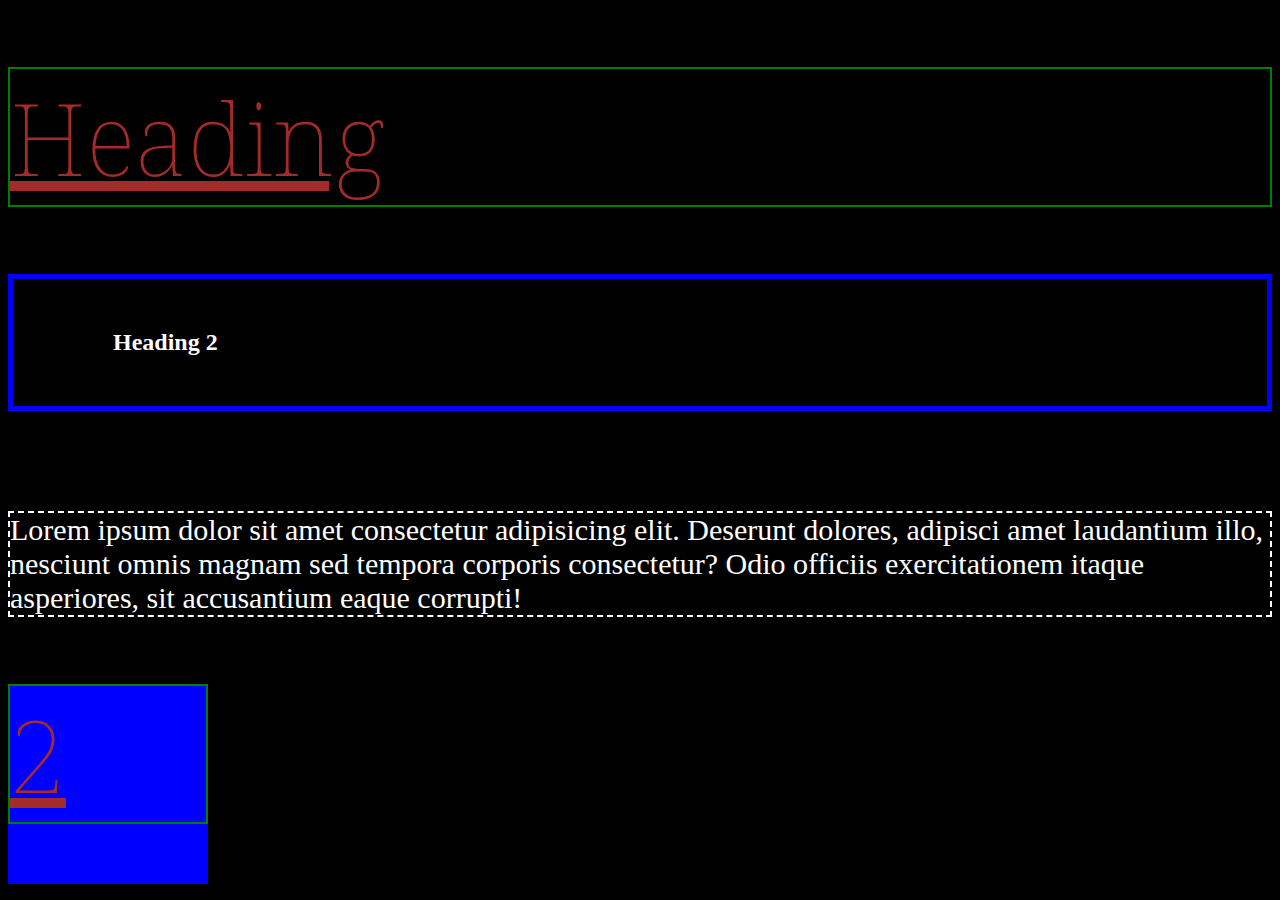
<file: Day 1/index.html>
<!DOCTYPE html>
<html lang="en">

<head>
    <meta charset="UTF-8">
    <meta http-equiv="X-UA-Compatible" content="IE=edge">
    <meta name="viewport" content="width=device-width, initial-scale=1.0">
    <title>CodeBooth BootCamp</title>
    <link rel="stylesheet" href="./css/style.css">
    <link rel="preconnect" href="https://fonts.gstatic.com">
<link href="https://fonts.googleapis.com/css2?family=Noto+Serif:ital,wght@1,700&display=swap" rel="stylesheet">

</head>

<body>

    <h1>Heading</h1>
    <h2>Heading 2</h2>



    <p>Lorem ipsum dolor sit amet consectetur adipisicing elit. Deserunt dolores, adipisci amet laudantium illo,
        nesciunt omnis magnam sed tempora corporis consectetur? Odio officiis exercitationem itaque asperiores, sit
        accusantium eaque corrupti!</p>


    <!-- Css Box Properties -->
    <!-- 1. Padding -->
    <!-- 2. Margin -->
    <!-- 3. Border -->

    <!-- Flex  -->

    <div class="box">
        <h1>2</h1>
    </div>




</body>

</html>
</file>
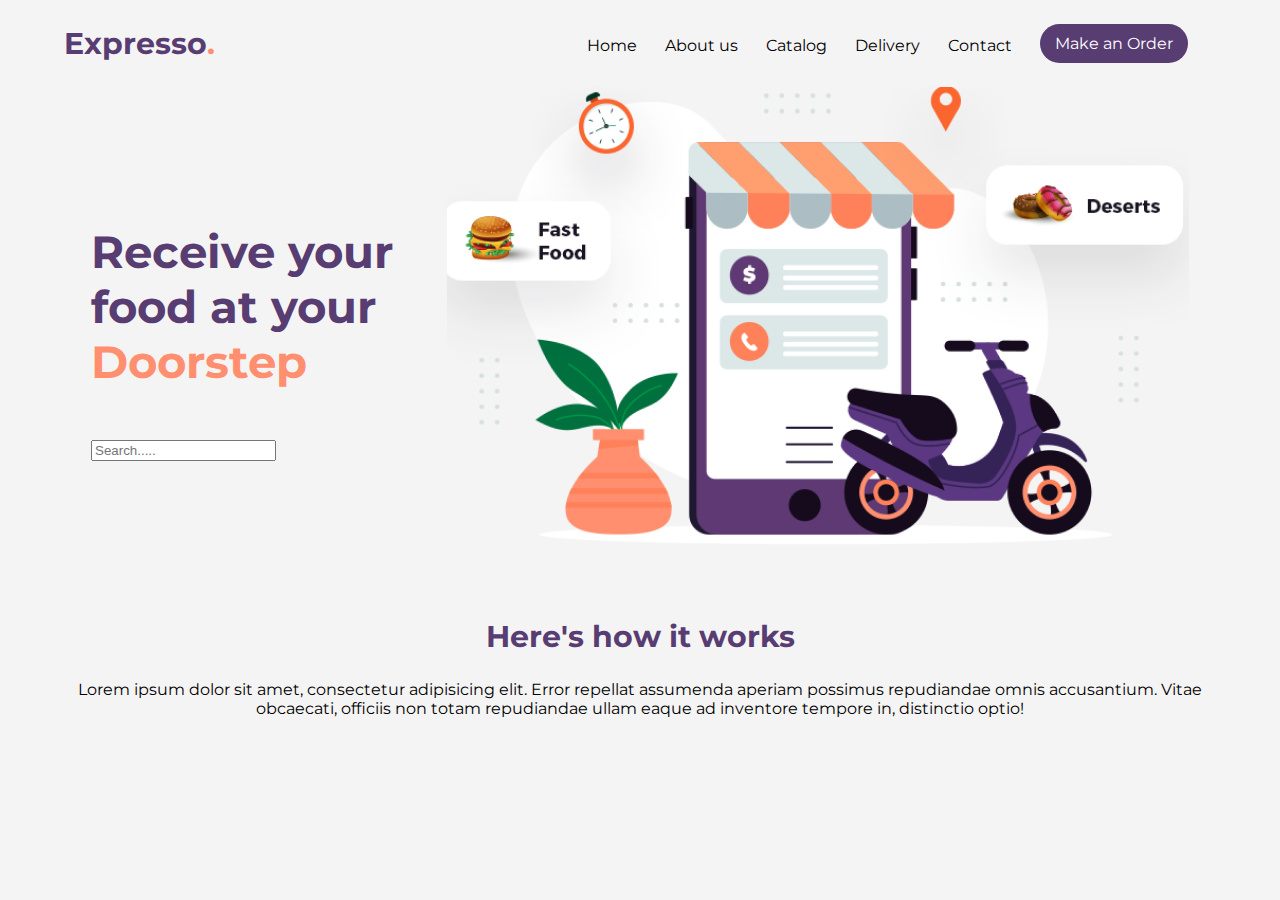
<file: Expresso-landing-page/index.html>
<!DOCTYPE html>
<html lang="en">

<head>
    <meta charset="UTF-8">
    <meta http-equiv="X-UA-Compatible" content="IE=edge">
    <meta name="viewport" content="width=device-width, initial-scale=1.0">
    <link rel="preconnect" href="https://fonts.googleapis.com">
    <link rel="preconnect" href="https://fonts.gstatic.com" crossorigin>
    <link
        href="https://fonts.googleapis.com/css2?family=Montserrat:ital,wght@0,100;0,200;0,300;0,400;0,500;0,700;1,900&display=swap"
        rel="stylesheet">
    <link rel="stylesheet" href="style.css">
    <title>Expresso</title>
</head>

<body>

    <div class="wrapper">
        <nav>
            <div class="logo">
                <h2>Expresso<span id="full-stop">.</span></h2>
            </div>

            <ul>
                <li id="nav-item"><a href="/">Home</a> </li>
                <li id="nav-item"><a href="#">About us</a></li>
                <li id="nav-item"><a href="#">Catalog</a></li>
                <li id="nav-item"><a href="#">Delivery</a></li>
                <li id="nav-item"><a href="#">Contact</a></li>
                <li><a id="order" href="#">Make an Order</a></li>

            </ul>
        </nav>

        <div class="hero-banner">
            <div class="hero-text">
                <h2>Receive your <br> food at your <br> <span id="doorsteps">Doorstep</span></h2>
                <input type="text" placeholder="Search.....">
            </div>
            <div class="hero-img">
                <img src="./img/Food delivery 1.png" alt="">
            </div>
        </div>

        <section class="cta">
            <h2>Here's how it works</h2>
            <p>Lorem ipsum dolor sit amet, consectetur adipisicing elit. Error repellat assumenda aperiam possimus
                repudiandae omnis accusantium. Vitae obcaecati, officiis non totam repudiandae ullam eaque ad inventore
                tempore in, distinctio optio!</p>
        </section>
    </div>

</body>

</html>
</file>
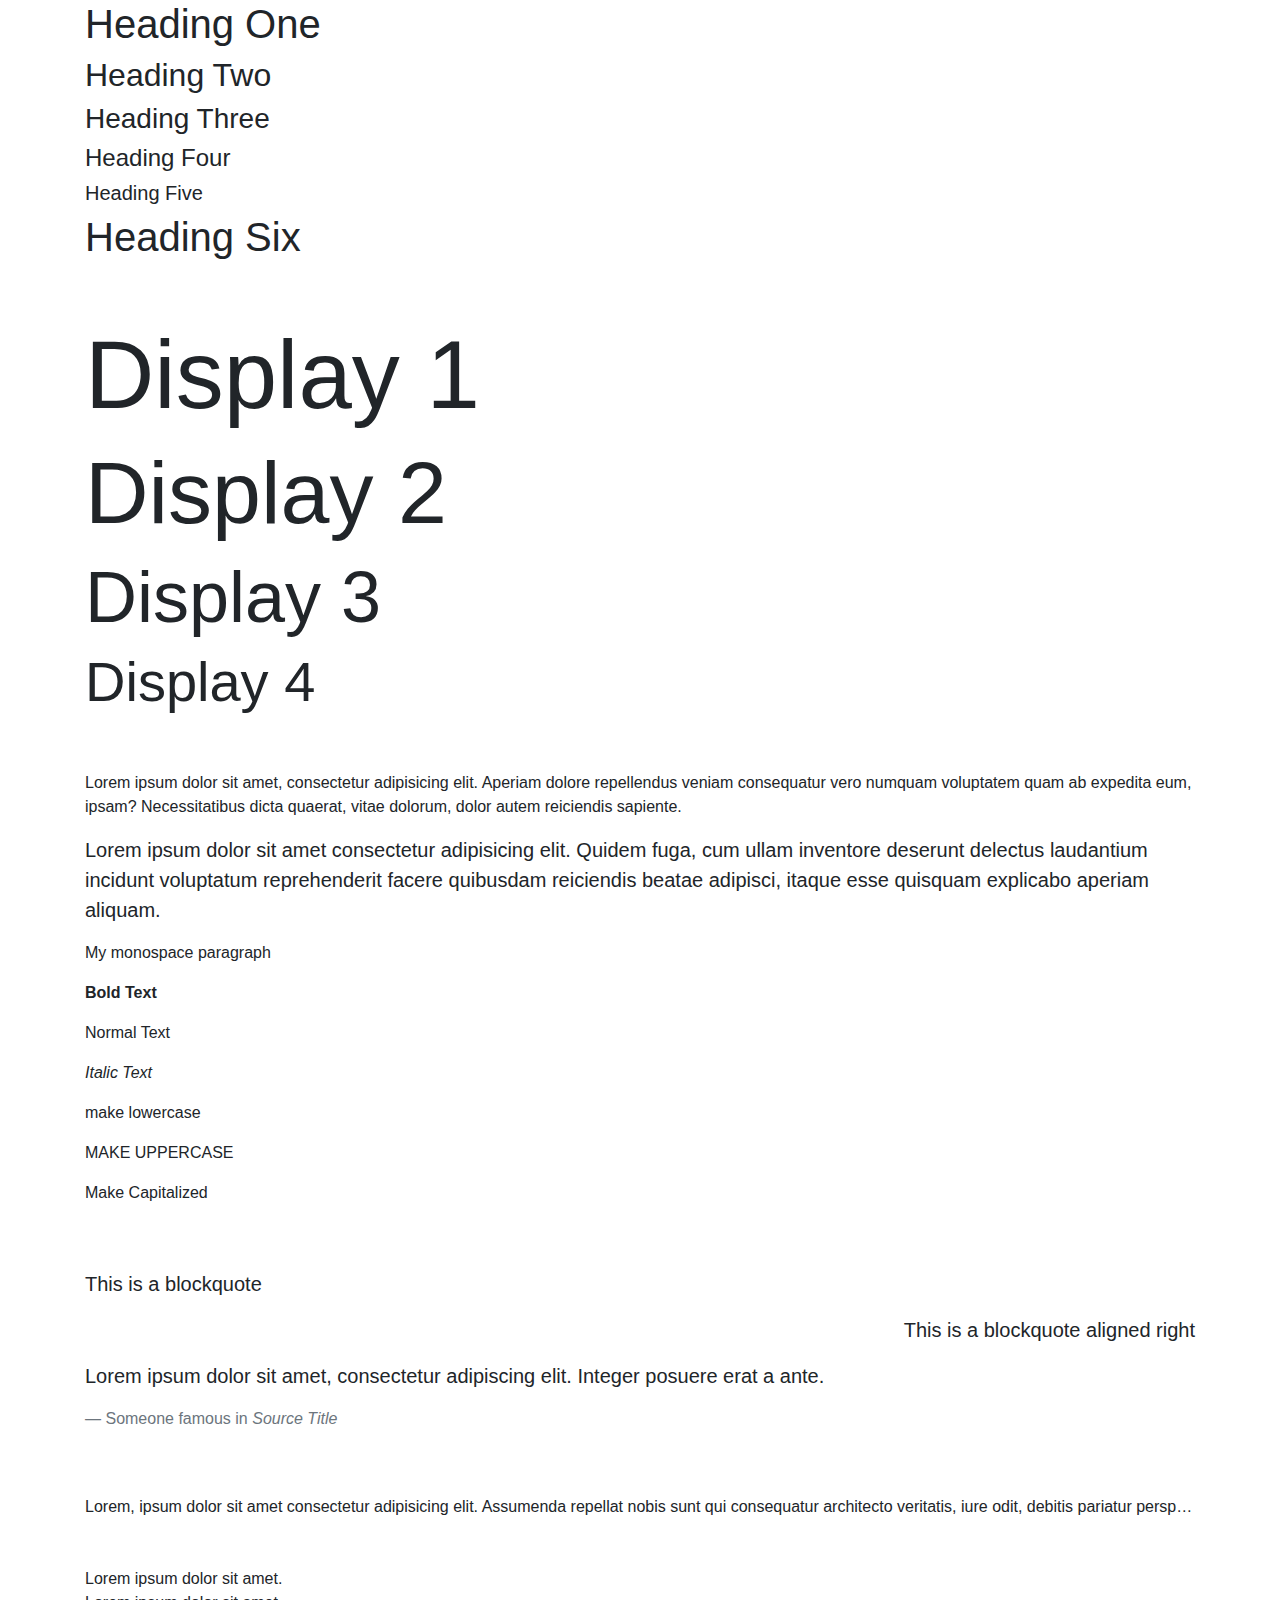
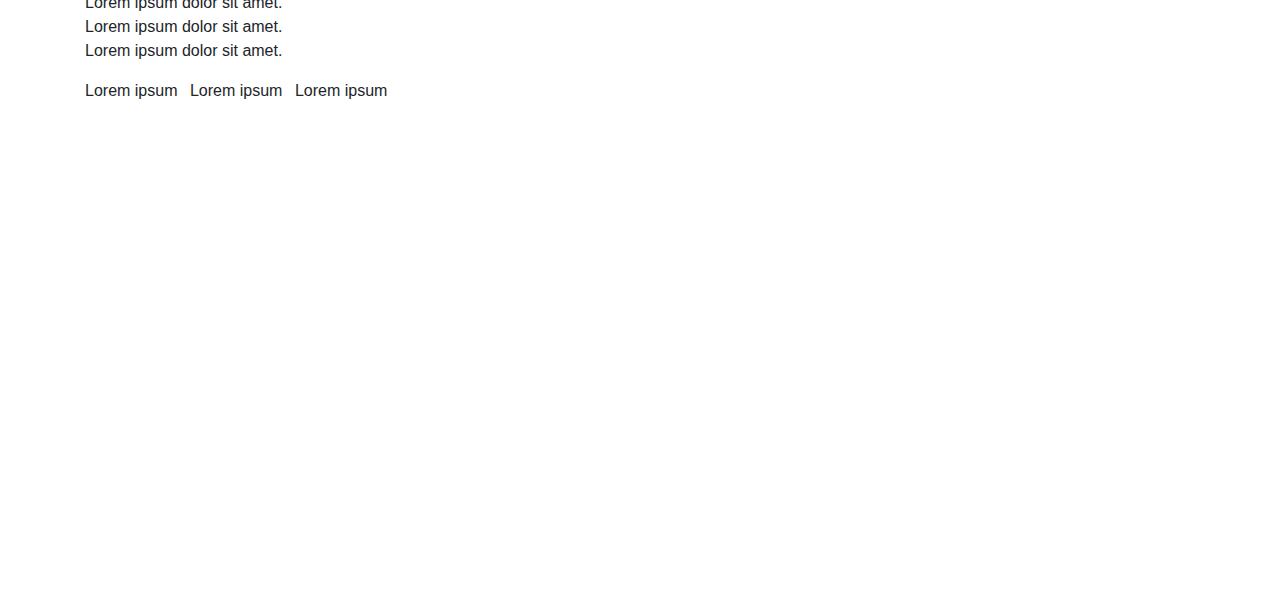
<file: Bootstrap Sanbox/1_basic_typography.html>
<!DOCTYPE html>
<html lang="en">

<head>
  <meta charset="UTF-8">
  <meta name="viewport" content="width=device-width, initial-scale=1.0">
  <meta http-equiv="X-UA-Compatible" content="ie=edge">
  <link rel="stylesheet" href="https://stackpath.bootstrapcdn.com/bootstrap/4.1.1/css/bootstrap.min.css" 
    crossorigin="anonymous">

  <title>Typography</title>
</head>

<body>
  <div class="container">
    <!--####################START HERE######################-->

    <!-- HEADINGS -->
    <h1>Heading One</h1>
    <h2>Heading Two</h2>
    <h3>Heading Three</h3>
    <h4>Heading Four</h4>
    <h5>Heading Five</h5>
    <h6 class="h1">Heading Six</h6>

    <br>
    <br>


    <!-- DISPLAY CLASSES -->
    <h1 class="display-1">Display 1</h1>
    <h1 class="display-2">Display 2</h1>
    <h1 class="display-3">Display 3</h1>
    <h1 class="display-4">Display 4</h1>

    <br>
    <br>

    <!-- PARAGRAPHS -->
    <p>Lorem ipsum dolor sit amet, consectetur adipisicing elit. Aperiam dolore repellendus veniam consequatur vero numquam
      voluptatem quam ab expedita eum, ipsam? Necessitatibus dicta quaerat, vitae dolorum, dolor autem reiciendis sapiente.</p>

    <!-- LEAD -->
    <p class="lead">Lorem ipsum dolor sit amet consectetur adipisicing elit. Quidem fuga, cum ullam inventore deserunt delectus laudantium incidunt voluptatum reprehenderit facere quibusdam reiciendis beatae adipisci, itaque esse quisquam explicabo aperiam aliquam. </p>

    <!-- MONOSPACE PARAGRAPH -->
    <p class="text-monospace">My monospace paragraph</p>

    <!-- STYLE CLASSES -->
    
    <p class="font-weight-bold">Bold Text</p>
    <p class="font-weight-normal">Normal Text</p>
    <p class="font-italic">Italic Text</p>

    <!-- TEXT TRANSFORMS -->
    <p class="text-lowercase">MAKE LOWERCASE</p>
    <p class="text-uppercase">make uppercase</p>
    <p class="text-capitalize">make capitalized</p>

    <br>
    <br>

    <!-- BLOCKQUOTES -->
    <blockquote class="blockquote">
      <p>This is a blockquote</p>
    </blockquote>

    <!-- BLOCKQUOTE RIGHT ALIGNED -->
    <blockquote class="blockquote text-right">
      <p>This is a blockquote aligned right</p>
    </blockquote>

    <!-- BLOCKQUOTE WITH FOOTER -->
    <blockquote class="blockquote">
      <p>Lorem ipsum dolor sit amet, consectetur adipiscing elit. Integer posuere erat a ante.</p>
      <footer class="blockquote-footer">Someone famous in
        <cite title="Source Title">Source Title</cite>
      </footer>
    </blockquote>

    <br>
    <br>

    <!-- TEXT TRUNCATE -->
    <div class="text-truncate">
      Lorem, ipsum dolor sit amet consectetur adipisicing elit. Assumenda repellat nobis sunt qui consequatur architecto veritatis,
      iure odit, debitis pariatur perspiciatis? Asperiores facere veniam, totam ullam dignissimos voluptate atque! Eos, animi
      quos. Sint magni nulla provident et consequatur officia tempora!
    </div>

    <br>
    <br>

    <!-- LISTS -->
    <ul class="list-unstyled">
      <li>Lorem ipsum dolor sit amet.</li>
      <li>Lorem ipsum dolor sit amet.</li>
      <li>Lorem ipsum dolor sit amet.</li>
      <li>Lorem ipsum dolor sit amet.</li>
    </ul>

    <!-- INLINE LIST -->
    <ul class="list-inline">
      <li class="list-inline-item">Lorem ipsum</li>
      <li class="list-inline-item" >Lorem ipsum </li>
      <li class="list-inline-item">Lorem ipsum </li>
    </ul>
  </div>

  <div style="margin-top:500px;"></div>

  <script src="https://code.jquery.com/jquery-3.3.1.slim.min.js" integrity="sha384-q8i/X+965DzO0rT7abK41JStQIAqVgRVzpbzo5smXKp4YfRvH+8abtTE1Pi6jizo"
    crossorigin="anonymous"></script>
  <script src="https://cdnjs.cloudflare.com/ajax/libs/popper.js/1.14.3/umd/popper.min.js" integrity="sha384-ZMP7rVo3mIykV+2+9J3UJ46jBk0WLaUAdn689aCwoqbBJiSnjAK/l8WvCWPIPm49"
    crossorigin="anonymous"></script>
  <script src="https://stackpath.bootstrapcdn.com/bootstrap/4.1.1/js/bootstrap.min.js" integrity="sha384-smHYKdLADwkXOn1EmN1qk/HfnUcbVRZyYmZ4qpPea6sjB/pTJ0euyQp0Mk8ck+5T"
    crossorigin="anonymous"></script>
</body>

</html>
</file>
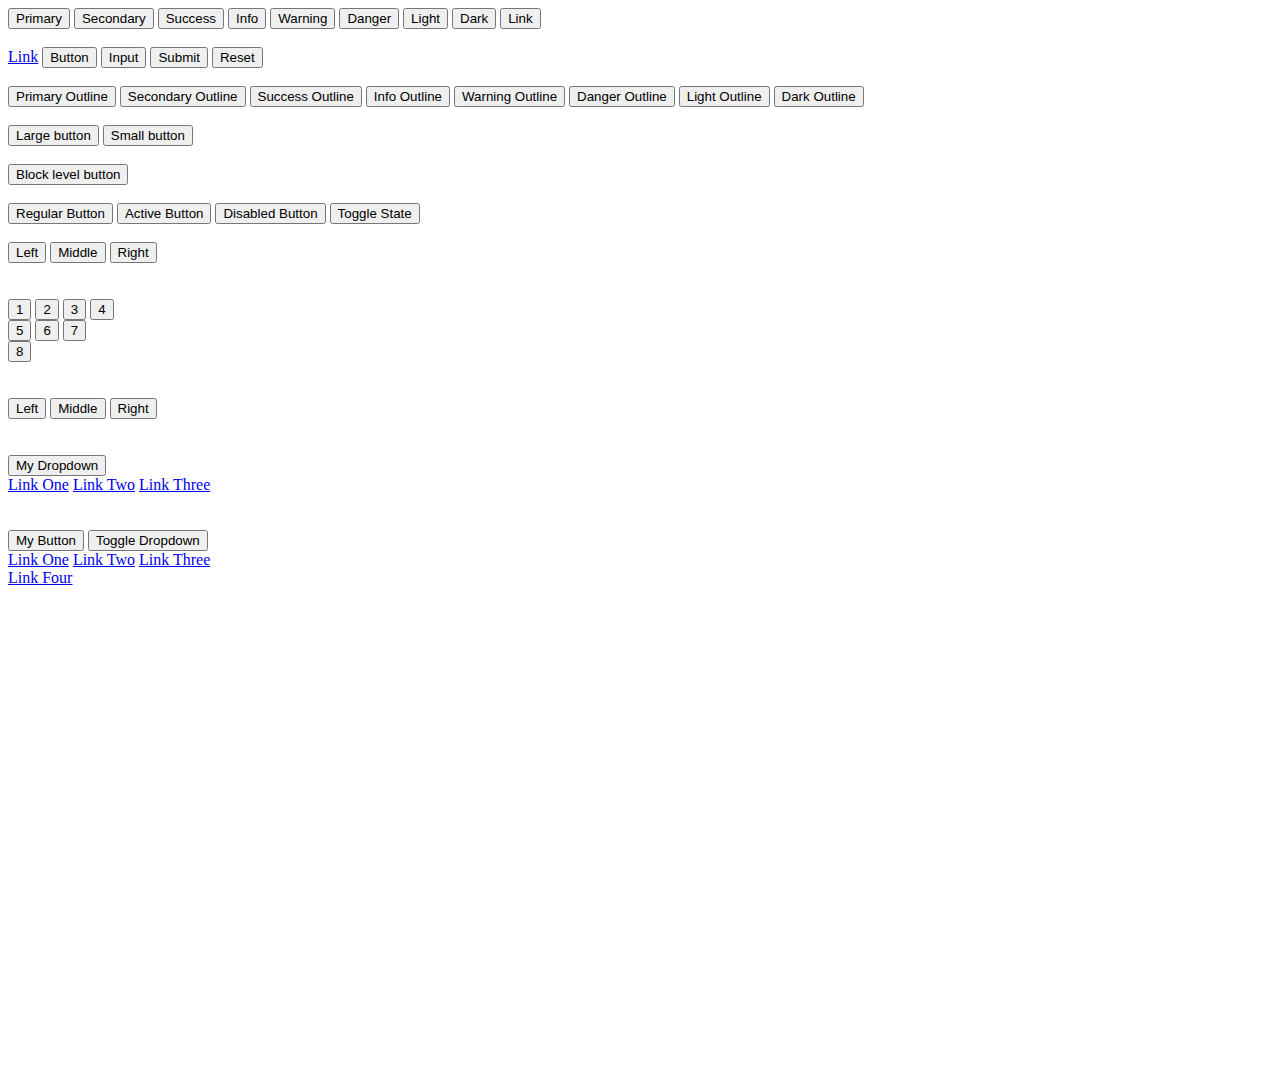
<file: Bootstrap Sanbox/3_2_buttons.html>
<!DOCTYPE html>
<html lang="en">

<head>
    <meta charset="UTF-8">
    <meta name="viewport" content="width=device-width, initial-scale=1.0">
    <meta http-equiv="X-UA-Compatible" content="ie=edge">
    <link rel="stylesheet" href="https://use.fontawesome.com/releases/v5.0.13/css/all.css" integrity="sha384-DNOHZ68U8hZfKXOrtjWvjxusGo9WQnrNx2sqG0tfsghAvtVlRW3tvkXWZh58N9jp"
        crossorigin="anonymous">
    <link rel="stylesheet" href="https://stackpath.bootstrapcdn.com/bootstrap/4.1.1/css/bootstrap.min.css" integrity="sha384-WskhaSGFgHYWDcbwN70/dfYBj47jz9qbsMId/iRN3ewGhXQFZCSftd1LZCfmhktB"
        crossorigin="anonymous">

    <title>Bootstrap Sandbox</title>
</head>

<body>
   

    <div class="container">
        <!--################START HERE################-->

        <!-- BUTTONS -->
        <button type="button">Primary</button>
        <button type="button">Secondary</button>
        <button type="button">Success</button>
        <button type="button">Info</button>
        <button type="button">Warning</button>
        <button type="button">Danger</button>
        <button type="button">Light</button>
        <button type="button">Dark</button>
        <button type="button">Link</button>

        <br>
        <br>

        <!-- BUTTON TAGS/TYPES -->
        <a href="#" role="button">Link</a>
        <button type="submit">Button</button>
        <input type="button" value="Input">
        <input type="submit" value="Submit">
        <input type="reset" value="Reset">

        <br>
        <br>

        <!-- OUTLINE BUTTONS -->
        <button type="button">Primary Outline</button>
        <button type="button">Secondary Outline</button>
        <button type="button">Success Outline</button>
        <button type="button">Info Outline</button>
        <button type="button">Warning Outline</button>
        <button type="button">Danger Outline</button>
        <button type="button">Light Outline</button>
        <button type="button">Dark Outline</button>

        <br>
        <br>

        <!-- BUTTON SIZES -->
        <button type="button">
            <i class="fa fa-user"></i> Large button</button>
        <button type="button">Small button</button>
        <br>
        <br>
        <button type="button">Block level button</button>

        <br>
        <br>

        <!-- STATES -->
        <button type="button">Regular Button</button>
        <button type="button">Active Button</button>
        <button type="button">Disabled Button</button>

        <button type="button">
            Toggle State
        </button>

        <br>
        <br>

        <!-- BUTTON GROUPS -->
        <div>
            <button type="button">Left</button>
            <button type="button">Middle</button>
            <button type="button">Right</button>
        </div>

        <br></br>

        <!-- BUTTON TOOLBAR -->
        <div>
            <div>
                <button type="button">1</button>
                <button type="button">2</button>
                <button type="button">3</button>
                <button type="button">4</button>
            </div>
            <div>
                <button type="button">5</button>
                <button type="button">6</button>
                <button type="button">7</button>
            </div>
            <div>
                <button type="button">8</button>
            </div>
        </div>

        <br>
        <br>

        <!-- VERTICAL GROUP -->
        <div>
            <button type="button">Left</button>
            <button type="button">Middle</button>
            <button type="button">Right</button>
        </div>

        <br>
        <br>

        <!-- BUTTON DROPDOWNS -->
        <div>
            <button type="button">
                My Dropdown
            </button>
            <div>
                <a href="#">Link One</a>
                <a href="#">Link Two</a>
                <a href="#">Link Three</a>
            </div>
        </div>

        <br>
        <br>

        <!-- SPLIT DROPDOWNS -->
        <div>
            <button type="button">My Button</button>
            <button type="button">
                <span>Toggle Dropdown</span>
            </button>
            <div>
                <a href="#">Link One</a>
                <a href="#">Link Two</a>
                <a href="#">Link Three</a>
                <div></div>
                <a href="#">Link Four</a>
            </div>
        </div>

    </div>
    <!-- ./container -->
    <div style="margin-top:500px;"></div>

    <script src="https://code.jquery.com/jquery-3.3.1.slim.min.js" integrity="sha384-q8i/X+965DzO0rT7abK41JStQIAqVgRVzpbzo5smXKp4YfRvH+8abtTE1Pi6jizo"
        crossorigin="anonymous"></script>
    <script src="https://cdnjs.cloudflare.com/ajax/libs/popper.js/1.14.3/umd/popper.min.js" integrity="sha384-ZMP7rVo3mIykV+2+9J3UJ46jBk0WLaUAdn689aCwoqbBJiSnjAK/l8WvCWPIPm49"
        crossorigin="anonymous"></script>
    <script src="https://stackpath.bootstrapcdn.com/bootstrap/4.1.1/js/bootstrap.min.js" integrity="sha384-smHYKdLADwkXOn1EmN1qk/HfnUcbVRZyYmZ4qpPea6sjB/pTJ0euyQp0Mk8ck+5T"
        crossorigin="anonymous"></script>
</body>

</html>
</file>
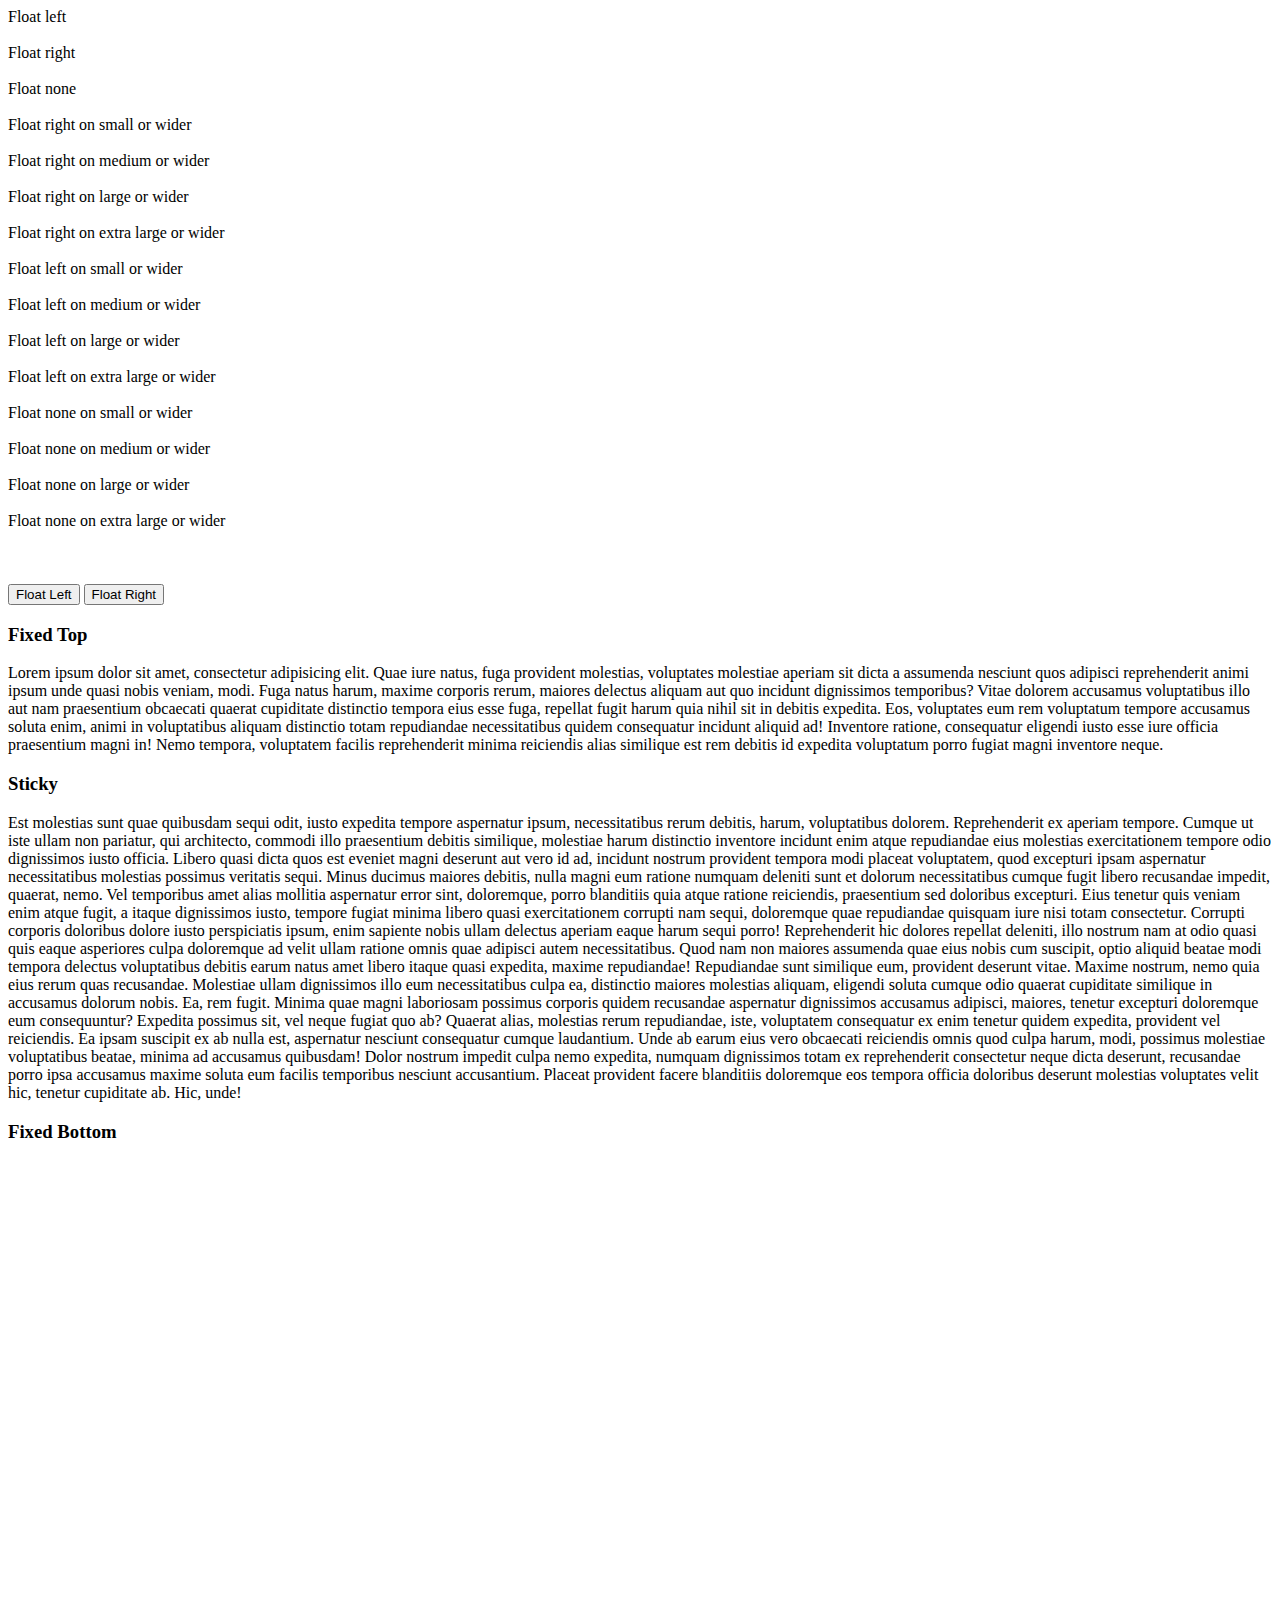
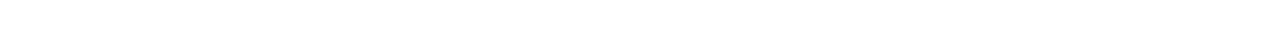
<file: Bootstrap Sanbox/3_floats_position.html>
<!DOCTYPE html>
<html lang="en">

<head>
    <meta charset="UTF-8">
    <meta name="viewport" content="width=device-width, initial-scale=1.0">
    <meta http-equiv="X-UA-Compatible" content="ie=edge">
    <link rel="stylesheet" href="https://stackpath.bootstrapcdn.com/bootstrap/4.1.1/css/bootstrap.min.css" integrity="sha384-WskhaSGFgHYWDcbwN70/dfYBj47jz9qbsMId/iRN3ewGhXQFZCSftd1LZCfmhktB"
        crossorigin="anonymous">

    <title>Bootstrap Sandbox</title>
</head>

<body>
    

    <div class="container">
        <!--##################START HERE###################-->

        <!-- FLOATS -->
        <div>Float left</div>
        <br>
        <div>Float right</div>
        <br>
        <div>Float none</div>
        <br>

        <!-- RESPONSIVE FLOATS -->
        <div>Float right on small or wider</div>
        <br>
        <div>Float right on medium or wider</div>
        <br>
        <div>Float right on large or wider</div>
        <br>
        <div>Float right on extra large or wider</div>
        <br>

        <div>Float left on small or wider</div>
        <br>
        <div>Float left on medium or wider</div>
        <br>
        <div>Float left on large or wider</div>
        <br>
        <div>Float left on extra large or wider</div>
        <br>

        <div>Float none on small or wider</div>
        <br>
        <div>Float none on medium or wider</div>
        <br>
        <div>Float none on large or wider</div>
        <br>
        <div>Float none on extra large or wider</div>
        <br>

        <br>
        <br>

        <!-- CLEARFIX -->
        <div>
            <button>Float Left</button>
            <button>Float Right</button>
        </div>

        <!-- FIXED TOP -->
        <h3>Fixed Top</h3>

        <p>Lorem ipsum dolor sit amet, consectetur adipisicing elit. Quae iure natus, fuga provident molestias, voluptates molestiae
            aperiam sit dicta a assumenda nesciunt quos adipisci reprehenderit animi ipsum unde quasi nobis veniam, modi.
            Fuga natus harum, maxime corporis rerum, maiores delectus aliquam aut quo incidunt dignissimos temporibus? Vitae
            dolorem accusamus voluptatibus illo aut nam praesentium obcaecati quaerat cupiditate distinctio tempora eius
            esse fuga, repellat fugit harum quia nihil sit in debitis expedita. Eos, voluptates eum rem voluptatum tempore
            accusamus soluta enim, animi in voluptatibus aliquam distinctio totam repudiandae necessitatibus quidem consequatur
            incidunt aliquid ad! Inventore ratione, consequatur eligendi iusto esse iure officia praesentium magni in! Nemo
            tempora, voluptatem facilis reprehenderit minima reiciendis alias similique est rem debitis id expedita voluptatum
            porro fugiat magni inventore neque. </p>

        <!-- FIXED STICKY -->
        <h3>Sticky</h3>

        <p>Est molestias sunt quae quibusdam sequi odit, iusto expedita tempore aspernatur ipsum, necessitatibus rerum debitis,
            harum, voluptatibus dolorem. Reprehenderit ex aperiam tempore. Cumque ut iste ullam non pariatur, qui architecto,
            commodi illo praesentium debitis similique, molestiae harum distinctio inventore incidunt enim atque repudiandae
            eius molestias exercitationem tempore odio dignissimos iusto officia. Libero quasi dicta quos est eveniet magni
            deserunt aut vero id ad, incidunt nostrum provident tempora modi placeat voluptatem, quod excepturi ipsam aspernatur
            necessitatibus molestias possimus veritatis sequi. Minus ducimus maiores debitis, nulla magni eum ratione numquam
            deleniti sunt et dolorum necessitatibus cumque fugit libero recusandae impedit, quaerat, nemo. Vel temporibus
            amet alias mollitia aspernatur error sint, doloremque, porro blanditiis quia atque ratione reiciendis, praesentium
            sed doloribus excepturi. Eius tenetur quis veniam enim atque fugit, a itaque dignissimos iusto, tempore fugiat
            minima libero quasi exercitationem corrupti nam sequi, doloremque quae repudiandae quisquam iure nisi totam consectetur.
            Corrupti corporis doloribus dolore iusto perspiciatis ipsum, enim sapiente nobis ullam delectus aperiam eaque
            harum sequi porro! Reprehenderit hic dolores repellat deleniti, illo nostrum nam at odio quasi quis eaque asperiores
            culpa doloremque ad velit ullam ratione omnis quae adipisci autem necessitatibus. Quod nam non maiores assumenda
            quae eius nobis cum suscipit, optio aliquid beatae modi tempora delectus voluptatibus debitis earum natus amet
            libero itaque quasi expedita, maxime repudiandae! Repudiandae sunt similique eum, provident deserunt vitae. Maxime
            nostrum, nemo quia eius rerum quas recusandae. Molestiae ullam dignissimos illo eum necessitatibus culpa ea,
            distinctio maiores molestias aliquam, eligendi soluta cumque odio quaerat cupiditate similique in accusamus dolorum
            nobis. Ea, rem fugit. Minima quae magni laboriosam possimus corporis quidem recusandae aspernatur dignissimos
            accusamus adipisci, maiores, tenetur excepturi doloremque eum consequuntur? Expedita possimus sit, vel neque
            fugiat quo ab? Quaerat alias, molestias rerum repudiandae, iste, voluptatem consequatur ex enim tenetur quidem
            expedita, provident vel reiciendis. Ea ipsam suscipit ex ab nulla est, aspernatur nesciunt consequatur cumque
            laudantium. Unde ab earum eius vero obcaecati reiciendis omnis quod culpa harum, modi, possimus molestiae voluptatibus
            beatae, minima ad accusamus quibusdam! Dolor nostrum impedit culpa nemo expedita, numquam dignissimos totam ex
            reprehenderit consectetur neque dicta deserunt, recusandae porro ipsa accusamus maxime soluta eum facilis temporibus
            nesciunt accusantium. Placeat provident facere blanditiis doloremque eos tempora officia doloribus deserunt molestias
            voluptates velit hic, tenetur cupiditate ab. Hic, unde!</p>

        <!-- FIXED BOTTOM -->
        <h3>Fixed Bottom</h3>

    </div>
    <!-- ./container -->
    <div style="margin-top:500px;"></div>

    <script src="https://code.jquery.com/jquery-3.3.1.slim.min.js" integrity="sha384-q8i/X+965DzO0rT7abK41JStQIAqVgRVzpbzo5smXKp4YfRvH+8abtTE1Pi6jizo"
        crossorigin="anonymous"></script>
    <script src="https://cdnjs.cloudflare.com/ajax/libs/popper.js/1.14.3/umd/popper.min.js" integrity="sha384-ZMP7rVo3mIykV+2+9J3UJ46jBk0WLaUAdn689aCwoqbBJiSnjAK/l8WvCWPIPm49"
        crossorigin="anonymous"></script>
    <script src="https://stackpath.bootstrapcdn.com/bootstrap/4.1.1/js/bootstrap.min.js" integrity="sha384-smHYKdLADwkXOn1EmN1qk/HfnUcbVRZyYmZ4qpPea6sjB/pTJ0euyQp0Mk8ck+5T"
        crossorigin="anonymous"></script>
</body>

</html>
</file>
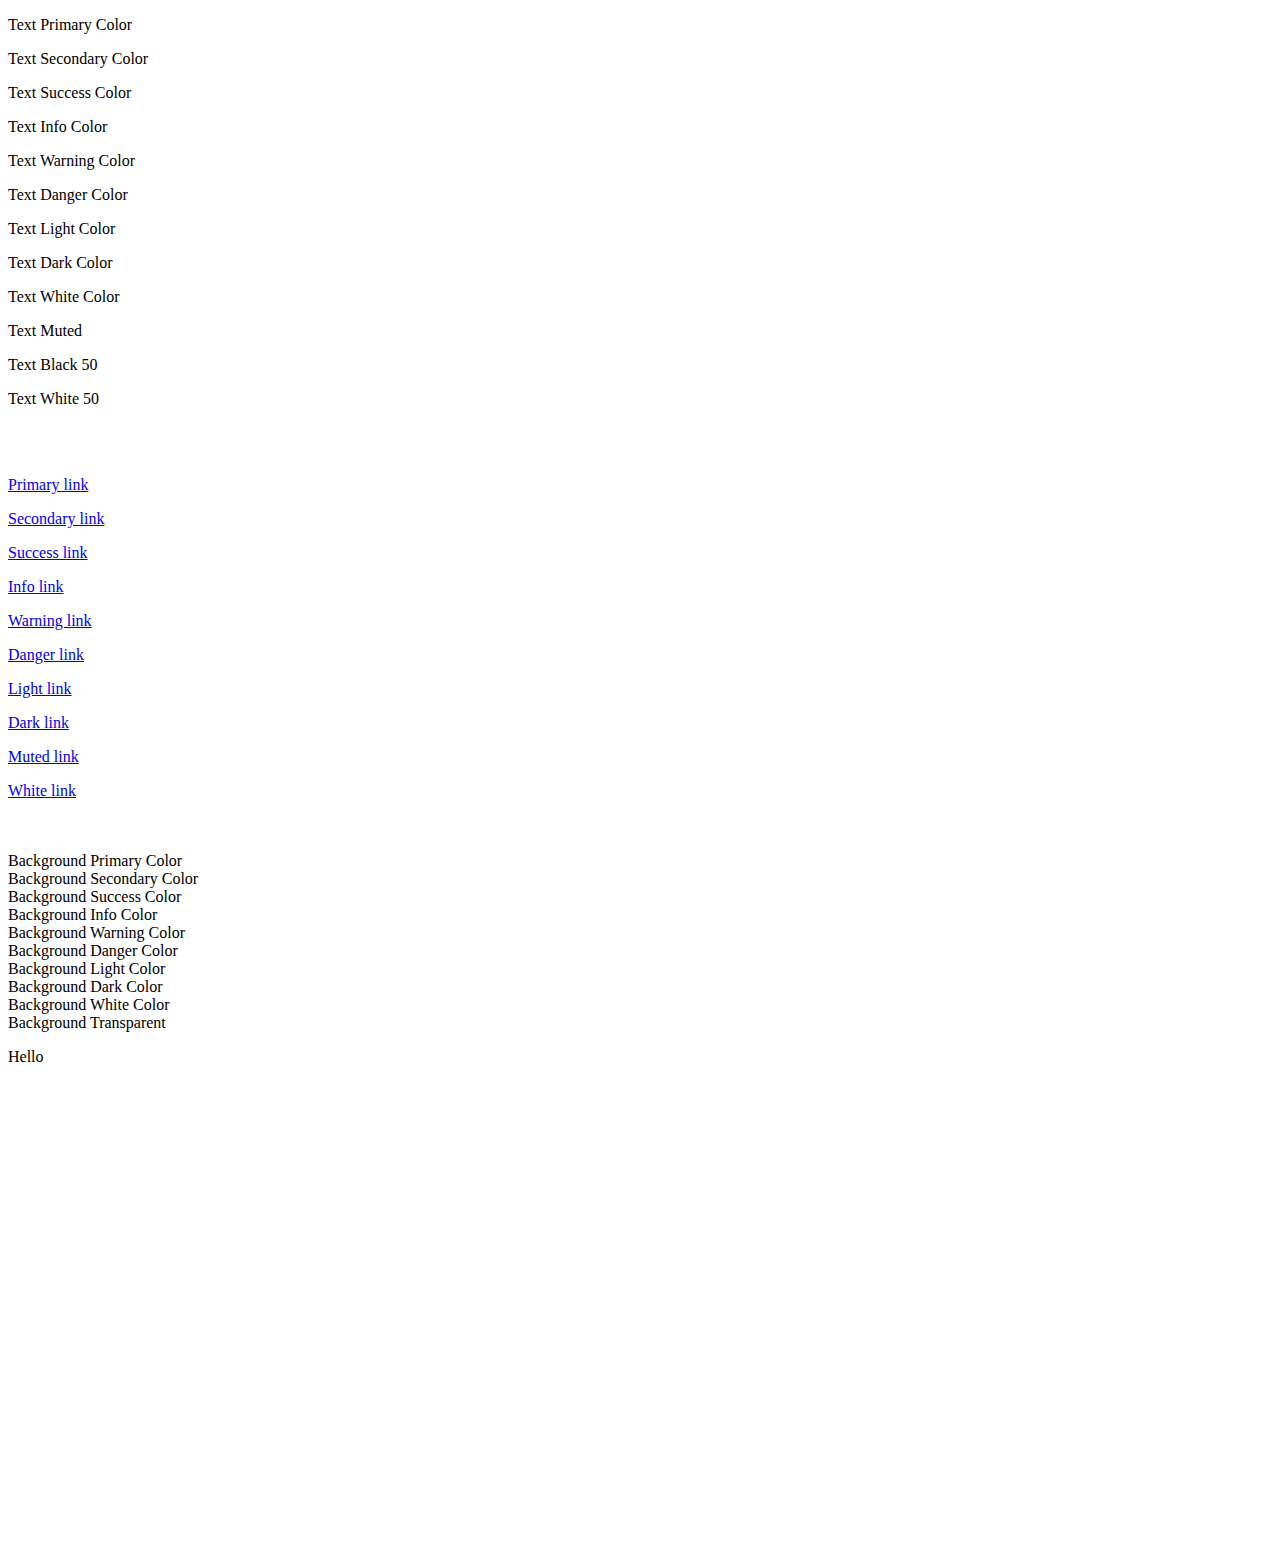
<file: Bootstrap Sanbox/4_colors_background.html>
<!DOCTYPE html>
<html lang="en">

<head>
    <meta charset="UTF-8">
    <meta name="viewport" content="width=device-width, initial-scale=1.0">
    <meta http-equiv="X-UA-Compatible" content="ie=edge">
    <link rel="stylesheet" href="https://stackpath.bootstrapcdn.com/bootstrap/4.1.1/css/bootstrap.min.css" integrity="sha384-WskhaSGFgHYWDcbwN70/dfYBj47jz9qbsMId/iRN3ewGhXQFZCSftd1LZCfmhktB"
        crossorigin="anonymous">

    <title>Color</title>
</head>

<body>
   

    <div class="container">
        <!--###################START HERE####################-->

        <!-- TEXT COLORS -->
        <p class="text-primary">Text Primary Color</p>
        <p class="text-secondary">Text Secondary Color</p>
        <p class="text-success">Text Success Color</p>
        <p class="text-info">Text Info Color</p>
        <p class="text-warning">Text Warning Color</p>
        <p class="text-danger">Text Danger Color</p>
        <p class="text-light">Text Light Color</p>
        <p class="text-dark">Text Dark Color</p>
        <p class="text-white">Text White Color</p>
        <p class="text-muted">Text Muted</p>
        <p class="text-black-50">Text Black 50</p>
        <p class="text-white-50">Text White 50</p>

        <br>
        <br>

        <!-- LINK COLORS -->
        <p>
            <a href="#">Primary link</a>
        </p>
        <p>
            <a href="#">Secondary link</a>
        </p>
        <p>
            <a href="#">Success link</a>
        </p>
        <p>
            <a href="#">Info link</a>
        </p>
        <p>
            <a href="#">Warning link</a>
        </p>
        <p>
            <a class="text-danger" href="#">Danger link</a>
        </p>
        <p>
            <a href="#">Light link</a>
        </p>
        <p>
            <a href="#">Dark link</a>
        </p>
        <p>
            <a href="#">Muted link</a>
        </p>
        <p>
            <a href="#">White link</a>
        </p>

        <br>
        <br>

        <!-- BACKGROUND COLORS -->
        <div>Background Primary Color</div>
        <div>Background Secondary Color</div>
        <div>Background Success Color</div>
        <div>Background Info Color</div>
        <div class="bg-warning">Background Warning Color</div>
        <div>Background Danger Color</div>
        <div>Background Light Color</div>
        <div>Background Dark Color</div>
        <div>Background White Color</div>
        <div>Background Transparent</div>

        <!-- INVISIBLE -->
        <p>Hello</p>

    </div>
    <!-- ./container -->
    <div style="margin-top:500px;"></div>

    <script src="https://code.jquery.com/jquery-3.3.1.slim.min.js" integrity="sha384-q8i/X+965DzO0rT7abK41JStQIAqVgRVzpbzo5smXKp4YfRvH+8abtTE1Pi6jizo"
        crossorigin="anonymous"></script>
    <script src="https://cdnjs.cloudflare.com/ajax/libs/popper.js/1.14.3/umd/popper.min.js" integrity="sha384-ZMP7rVo3mIykV+2+9J3UJ46jBk0WLaUAdn689aCwoqbBJiSnjAK/l8WvCWPIPm49"
        crossorigin="anonymous"></script>
    <script src="https://stackpath.bootstrapcdn.com/bootstrap/4.1.1/js/bootstrap.min.js" integrity="sha384-smHYKdLADwkXOn1EmN1qk/HfnUcbVRZyYmZ4qpPea6sjB/pTJ0euyQp0Mk8ck+5T"
        crossorigin="anonymous"></script>
</body>

</html>
</file>
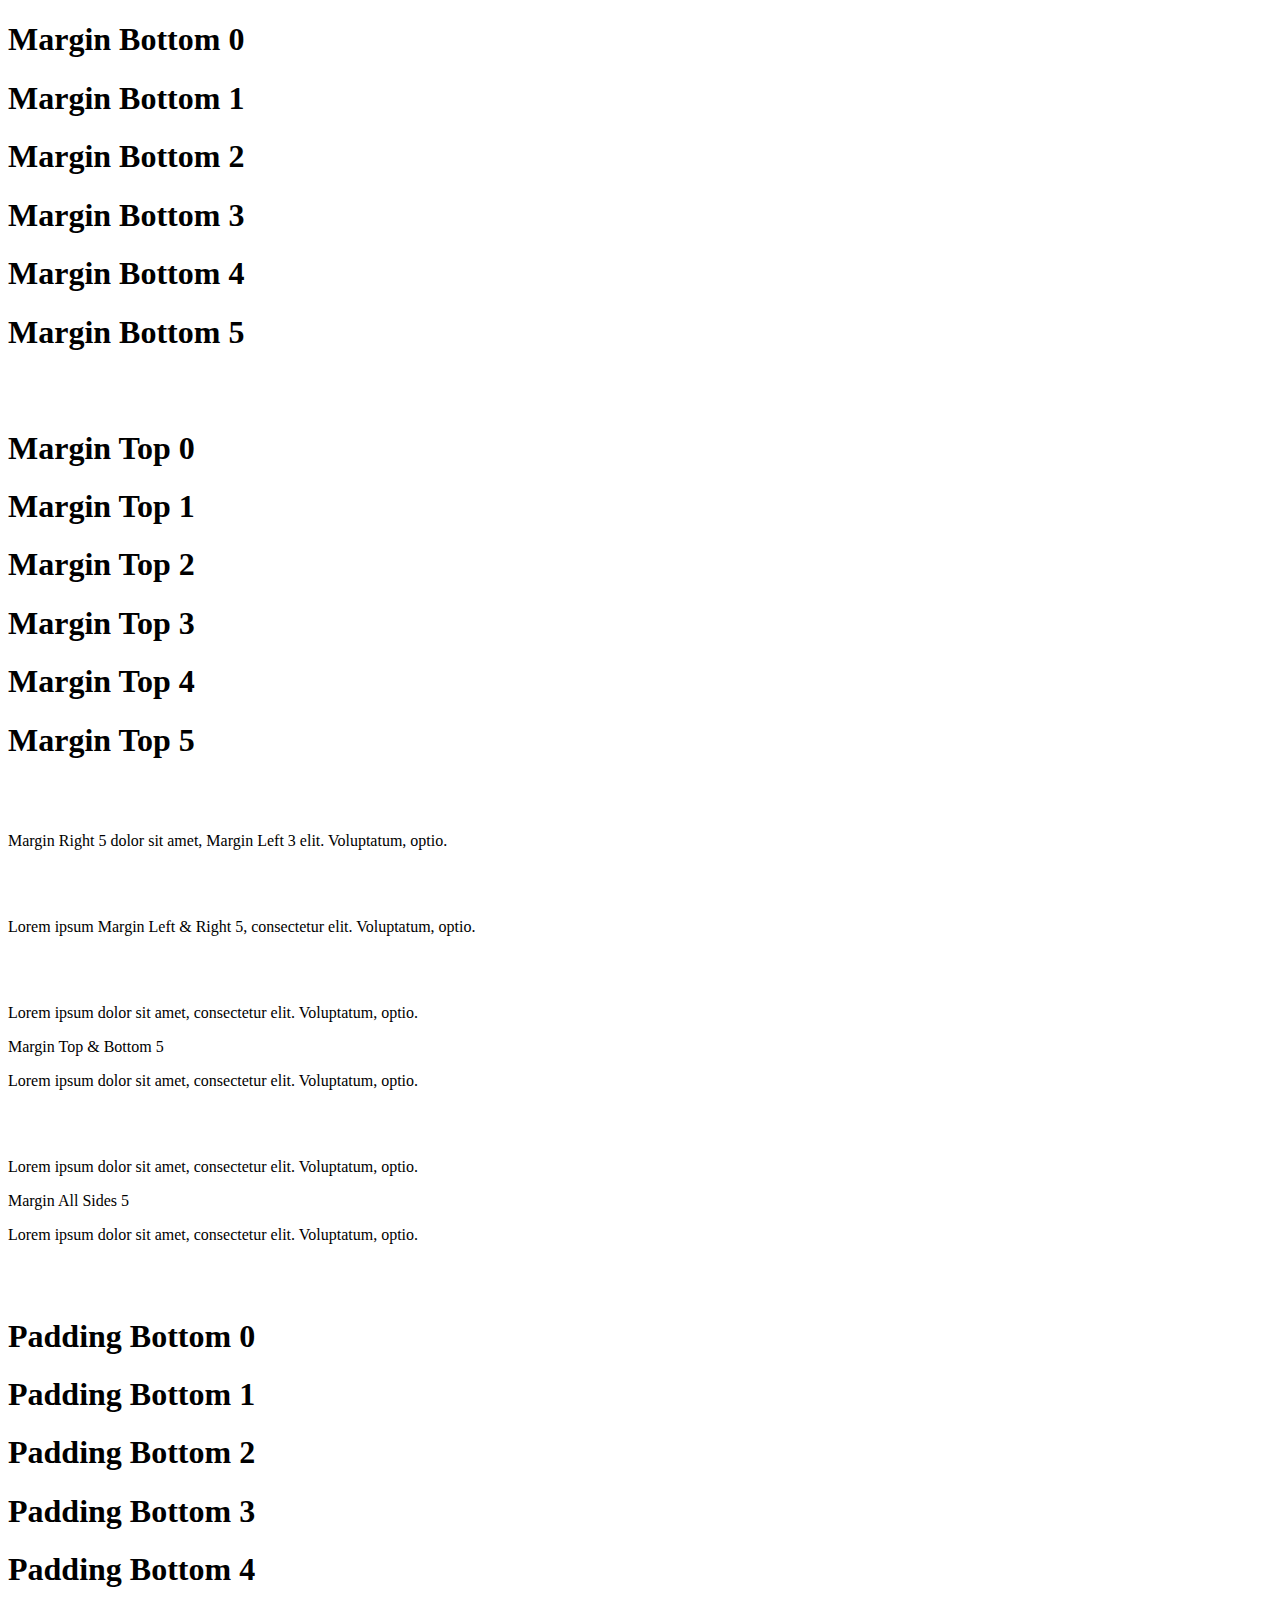
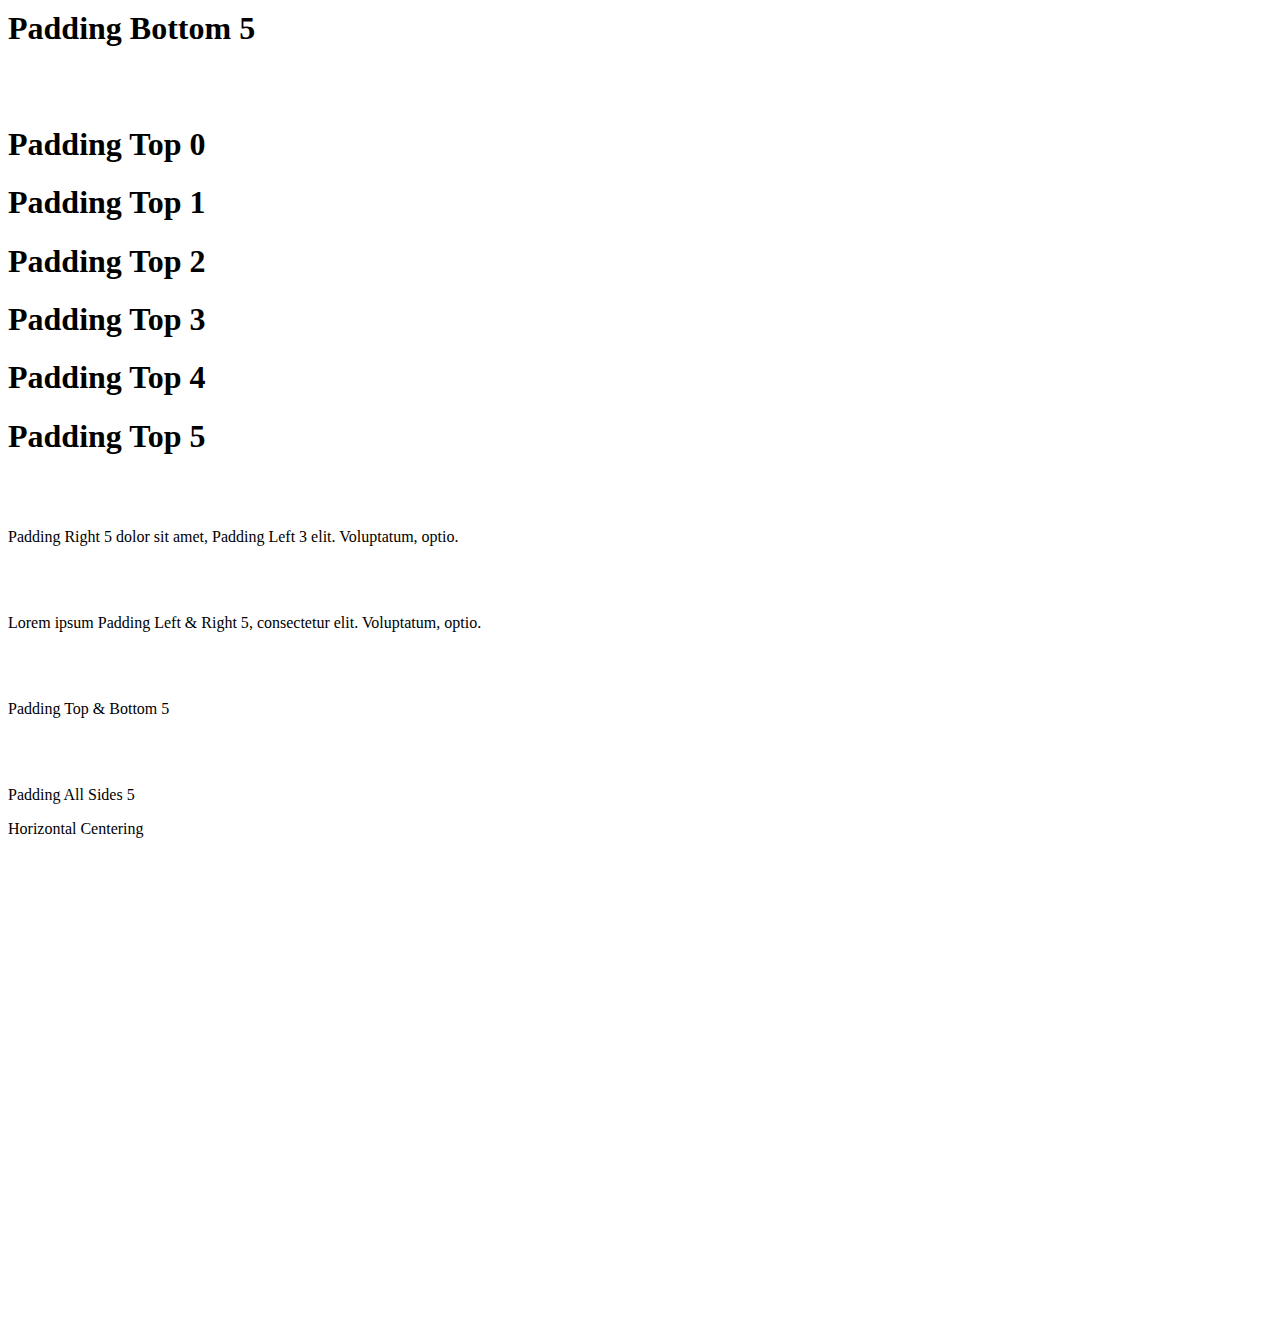
<file: Bootstrap Sanbox/5_spacing.html>
<!DOCTYPE html>
<html lang="en">

<head>
    <meta charset="UTF-8">
    <meta name="viewport" content="width=device-width, initial-scale=1.0">
    <meta http-equiv="X-UA-Compatible" content="ie=edge">
    <link rel="stylesheet" href="https://stackpath.bootstrapcdn.com/bootstrap/4.1.1/css/bootstrap.min.css" integrity="sha384-WskhaSGFgHYWDcbwN70/dfYBj47jz9qbsMId/iRN3ewGhXQFZCSftd1LZCfmhktB"
        crossorigin="anonymous">

    <title>Bootstrap Sandbox</title>
</head>

<body>
  

    <div class="container">
        <!--###################START HERE####################-->

        <!-- MB MARGIN BOTTOM -->
        <h1 class="bg-success">Margin Bottom 0</h1>
        <h1 class="bg-success">Margin Bottom 1</h1>
        <h1 class="bg-success">Margin Bottom 2</h1>
        <h1 class="bg-success">Margin Bottom 3</h1>
        <h1 class="bg-success">Margin Bottom 4</h1>
        <h1 class="bg-success">Margin Bottom 5</h1>

        <br>
        <br>

        <!-- MT MARGIN TOP -->
        <h1 class="bg-success">Margin Top 0</h1>
        <h1 class="bg-success">Margin Top 1</h1>
        <h1 class="bg-success">Margin Top 2</h1>
        <h1 class="bg-success">Margin Top 3</h1>
        <h1 class="bg-success">Margin Top 4</h1>
        <h1 class="bg-success">Margin Top 5</h1>

        <br>
        <br>

        <!-- ML & MR -->
        <p>
            <span class="bg-success">Margin Right 5</span> dolor sit amet,
            <span class="bg-success">Margin Left 3 </span> elit. Voluptatum, optio.</p>

        <br>
        <br>

        <!-- MX MARGIN LEFT RIGHT -->
        <p>Lorem ipsum
            <span class="bg-success">Margin Left & Right 5</span>, consectetur elit. Voluptatum, optio.</p>

        <br>
        <br>

        <!-- MY  MARGIN TOP BOTTOM -->
        <p>Lorem ipsum dolor sit amet, consectetur elit. Voluptatum, optio.</p>
        <p class="bg-success">Margin Top & Bottom 5</p>
        <p>Lorem ipsum dolor sit amet, consectetur elit. Voluptatum, optio.</p>

        <br>
        <br>

        <!-- BLANK - ALL SIDES -->
        <p>Lorem ipsum dolor sit amet, consectetur elit. Voluptatum, optio.</p>
        <p class="bg-success">Margin All Sides 5</p>
        <p>Lorem ipsum dolor sit amet, consectetur elit. Voluptatum, optio.</p>

        <br>
        <br>

        <!-- PB PADDING BOTTOM -->
        <h1 class="bg-warning">Padding Bottom 0</h1>
        <h1 class="bg-warning">Padding Bottom 1</h1>
        <h1 class="bg-warning">Padding Bottom 2</h1>
        <h1 class="bg-warning">Padding Bottom 3</h1>
        <h1 class="bg-warning">Padding Bottom 4</h1>
        <h1 class="bg-warning">Padding Bottom 5</h1>

        <br>
        <br>

        <!-- PT PADDING TOP -->
        <h1 class="bg-warning">Padding Top 0</h1>
        <h1 class="bg-warning">Padding Top 1</h1>
        <h1 class="bg-warning">Padding Top 2</h1>
        <h1 class="bg-warning">Padding Top 3</h1>
        <h1 class="bg-warning">Padding Top 4</h1>
        <h1 class="bg-warning">Padding Top 5</h1>

        <br>
        <br>

        <!-- PL & PR -->
        <p>
            <span class="bg-warning">Padding Right 5</span> dolor sit amet,
            <span class="bg-warning">Padding Left 3 </span> elit. Voluptatum, optio.</p>

        <br>
        <br>

        <!-- PX PADDING LEFT RIGHT -->
        <p>Lorem ipsum
            <span class="bg-warning">Padding Left & Right 5</span>, consectetur elit. Voluptatum, optio.</p>

        <br>
        <br>

        <!-- PY  PADDING TOP BOTTOM -->
        <p class="bg-warning">Padding Top & Bottom 5</p>

        <br>
        <br>

        <!-- ALL SIDES -->
        <p class="bg-warning">Padding All Sides 5</p>

        <!-- HORIZONTAL CENTERING -->
        <div class="bg-info" style="width: 200px;">
            Horizontal Centering
        </div>

    </div>
    <!-- ./container -->
    <div style="margin-top:500px;"></div>

    <script src="https://code.jquery.com/jquery-3.3.1.slim.min.js" integrity="sha384-q8i/X+965DzO0rT7abK41JStQIAqVgRVzpbzo5smXKp4YfRvH+8abtTE1Pi6jizo"
        crossorigin="anonymous"></script>
    <script src="https://cdnjs.cloudflare.com/ajax/libs/popper.js/1.14.3/umd/popper.min.js" integrity="sha384-ZMP7rVo3mIykV+2+9J3UJ46jBk0WLaUAdn689aCwoqbBJiSnjAK/l8WvCWPIPm49"
        crossorigin="anonymous"></script>
    <script src="https://stackpath.bootstrapcdn.com/bootstrap/4.1.1/js/bootstrap.min.js" integrity="sha384-smHYKdLADwkXOn1EmN1qk/HfnUcbVRZyYmZ4qpPea6sjB/pTJ0euyQp0Mk8ck+5T"
        crossorigin="anonymous"></script>
</body>

</html>

<!--

{property}{sides}-{size}

###PROPERTY
m - for classes that set margin
p - for classes that set padding

###SIDES
t - for classes that set margin-top or padding-top
b - for classes that set margin-bottom or padding-bottom
l - for classes that set margin-left or padding-left
r - for classes that set margin-right or padding-right
x - for classes that set both *-left and *-right
y - for classes that set both *-top and *-bottom
blank - for classes that set a margin or padding on all 4 sides of the element

###SIZE
0 - for classes that eliminate the margin or padding by setting it to 0
1 - (by default) for classes that set the margin or padding to $spacer-x * .25 or $spacer-y * .25
2 - (by default) for classes that set the margin or padding to $spacer-x * .5 or $spacer-y * .5
3 - (by default) for classes that set the margin or padding to $spacer-x or $spacer-y
4 - (by default) for classes that set the margin or padding to $spacer-x * 1.5 or $spacer-y * 1.5
5 - (by default) for classes that set the margin or padding to $spacer-x * 3 or $spacer-y * 3


.mt-0 {
  margin-top: 0 !important;
}

.ml-1 {
  margin-left: ($spacer-x * .25) !important;
}

.px-2 {
  padding-left: ($spacer-x * .5) !important;
  padding-right: ($spacer-x * .5) !important;
}

.p-3 {
  padding: $spacer-y $spacer-x !important;
}
-->
</file>
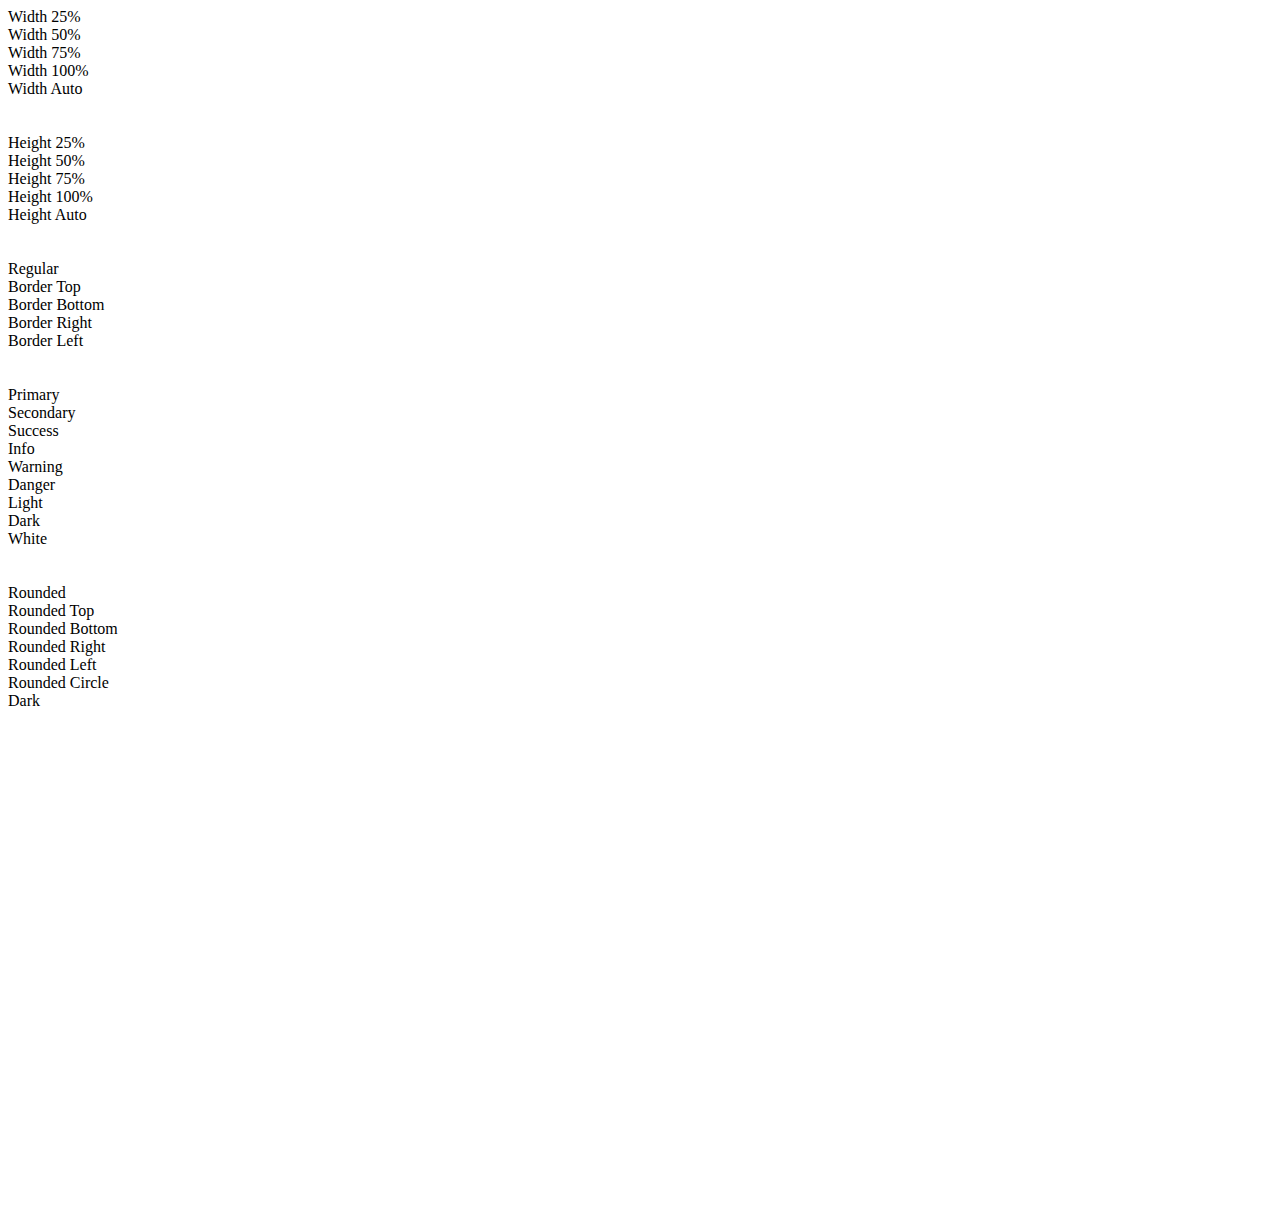
<file: Bootstrap Sanbox/6_sizing.html>
<!DOCTYPE html>
<html lang="en">

<head>
    <meta charset="UTF-8">
    <meta name="viewport" content="width=device-width, initial-scale=1.0">
    <meta http-equiv="X-UA-Compatible" content="ie=edge">
    <link rel="stylesheet" href="https://stackpath.bootstrapcdn.com/bootstrap/4.1.1/css/bootstrap.min.css" integrity="sha384-WskhaSGFgHYWDcbwN70/dfYBj47jz9qbsMId/iRN3ewGhXQFZCSftd1LZCfmhktB"
        crossorigin="anonymous">

    <title>Bootstrap Sandbox</title>
</head>

<body>
  
    <div class="container">
        <!--##################START HERE####################-->

        <!-- WIDTH CLASSES -->
        <div class="bg-success p-3">Width 25%</div>
        <div class="bg-success p-3">Width 50%</div>
        <div class="bg-success p-3">Width 75%</div>
        <div class="bg-success p-3">Width 100%</div>
        <div class="bg-success p-3">Width Auto</div>

        <br>
        <br>

        <!-- HEIGHT CLASSES -->
        <div>
            <div class="bg-primary d-inline-block">Height 25%</div>
            <div class="bg-primary d-inline-block">Height 50%</div>
            <div class="bg-primary d-inline-block">Height 75%</div>
            <div class="bg-primary d-inline-block">Height 100%</div>
            <div class="bg-primary d-inline-block">Height Auto</div>
        </div>

        <br>
        <br>

        <!-- BORDERS -->
        <div class="p-3 mb-2 bg-light">Regular</div>
        <div class="p-3 mb-2 bg-light">Border Top</div>
        <div class="p-3 mb-2 bg-light">Border Bottom</div>
        <div class="p-3 mb-2 bg-light">Border Right</div>
        <div class="p-3 mb-2 bg-light">Border Left</div>

        <br>
        <br>

        <!-- BORDER COLORS -->
        <div class="p-3 mb-2 bg-light">Primary</div>
        <div class="p-3 mb-2 bg-light">Secondary</div>
        <div class="p-3 mb-2 bg-light">Success</div>
        <div class="p-3 mb-2 bg-light">Info</div>
        <div class="p-3 mb-2 bg-light">Warning</div>
        <div class="p-3 mb-2 bg-light">Danger</div>
        <div class="p-3 mb-2 bg-light">Light</div>
        <div class="p-3 mb-2 bg-light">Dark</div>
        <div class="p-3 mb-2 bg-light">White</div>

        <br>
        <br>

        <!-- BORDER RADIUS -->
        <div class="p-3 mb-2 bg-light">Rounded</div>
        <div class="p-3 mb-2 bg-light">Rounded Top</div>
        <div class="p-3 mb-2 bg-light">Rounded Bottom</div>
        <div class="p-3 mb-2 bg-light">Rounded Right</div>
        <div class="p-3 mb-2 bg-light">Rounded Left</div>
        <div class="p-3 mb-2 bg-light">Rounded Circle</div>
        <div class="p-3 mb-2 bg-light">Dark</div>

    </div>
    <!-- ./container -->
    <div style="margin-top:500px;"></div>

    <script src="https://code.jquery.com/jquery-3.3.1.slim.min.js" integrity="sha384-q8i/X+965DzO0rT7abK41JStQIAqVgRVzpbzo5smXKp4YfRvH+8abtTE1Pi6jizo"
        crossorigin="anonymous"></script>
    <script src="https://cdnjs.cloudflare.com/ajax/libs/popper.js/1.14.3/umd/popper.min.js" integrity="sha384-ZMP7rVo3mIykV+2+9J3UJ46jBk0WLaUAdn689aCwoqbBJiSnjAK/l8WvCWPIPm49"
        crossorigin="anonymous"></script>
    <script src="https://stackpath.bootstrapcdn.com/bootstrap/4.1.1/js/bootstrap.min.js" integrity="sha384-smHYKdLADwkXOn1EmN1qk/HfnUcbVRZyYmZ4qpPea6sjB/pTJ0euyQp0Mk8ck+5T"
        crossorigin="anonymous"></script>
</body>

</html>
</file>
<file: Day 1/css/style.css>
body{
    background: black;
    color: #fff;
}



h1{
    font-size: 100px;
    color: brown;
    font-family: 'Noto Serif', serif;
    font-weight:100 ;
    text-align: left;
    text-decoration: underline;
    border: 2px solid green;
}

h2{
    border: 5px solid blue;
    padding: 50px 100px;
    margin-bottom: 100px;
}

p{
    font-size: 30px;
    border: 2px dashed #fff;
}

.box{
    height: 200px;
    width: 200px;
    background: blue;
}
</file>
<file: Expresso-landing-page/style.css>
body {
    margin: 0;
    padding: 0;
    background: #F5F4F4;
    font-family: 'Montserrat', sans-serif;
}

.wrapper {
    width: 90%;
    margin: auto;
}

nav {
    display: flex;
    justify-content: space-between;
    align-items: center;
}

nav ul {
    display: flex;
    list-style: none;

}

nav ul li {
    margin-right: 28px;
}

nav ul li a {
    text-decoration: none;
    color: #000;
}

.logo {
    color: #583D72;
    font-size: 20px;
}

#full-stop {
    color: #FF8F6F;
}

ul li:nth-child(6) {
    padding: 10px 15px;
    background: #583D72;
    color: #Fff !;
    border-radius: 30px;
}

#order{
    color: #Fff;
}

#nav-item{
    padding-top: 12px;
}

.hero-banner{
    display: flex;
    justify-content: space-around;
    align-items: center;
}

.hero-text{
    font-size: 30px;
}

.hero-text h2{
    color: #583D72;
    font-weight: bold;
}

#doorsteps{
    color: #FF8F6F;
}

.cta{
   text-align: center; 
   padding-top: 30px;
}

.cta h2{
    color: #583D72;
    font-size: 30px;
    font-weight: bold;
}
</file>
